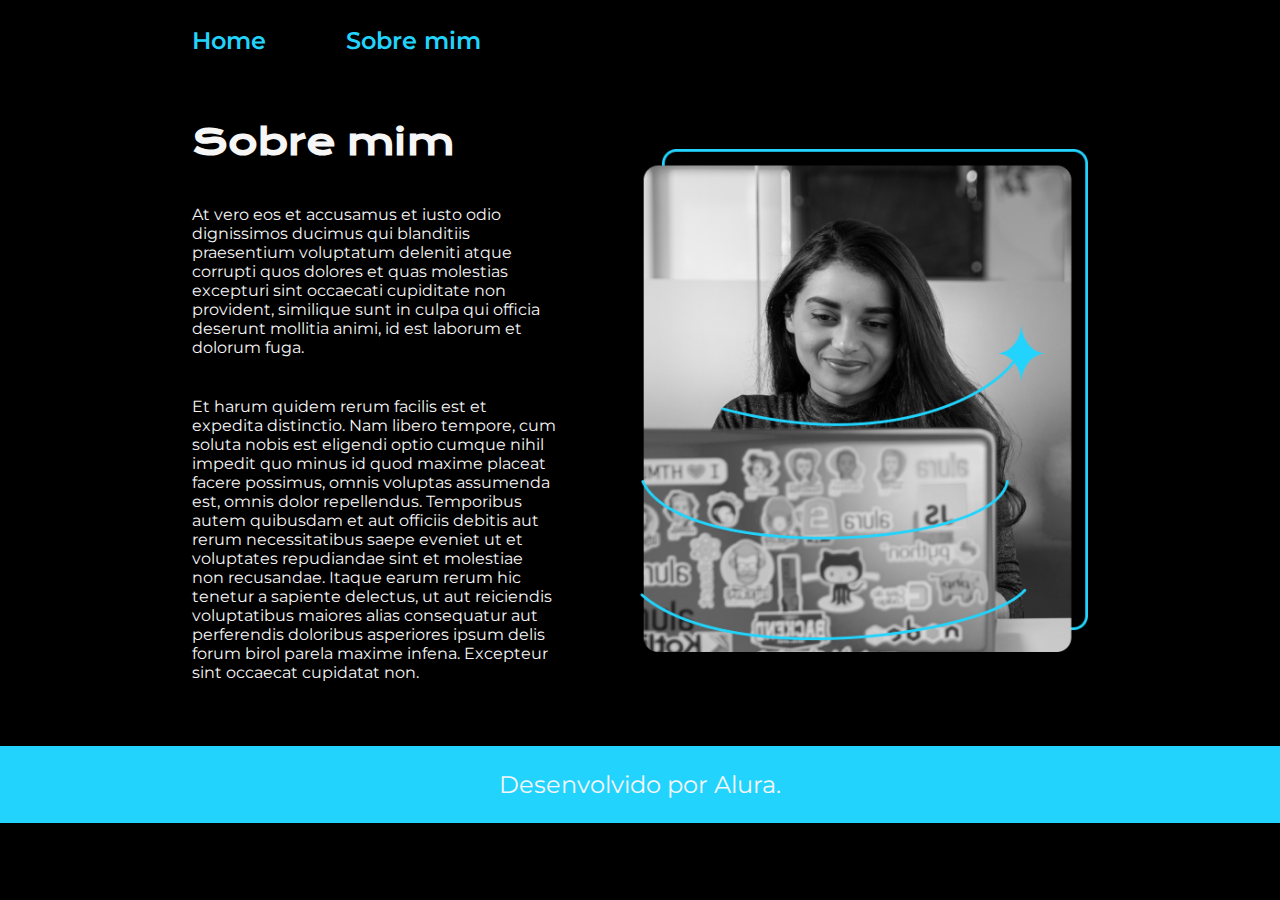
<file: about.html>
<!DOCTYPE html>
<html lang="pt-br">
<head>
    <meta charset="UTF-8"> 
    <meta http-equiv="X-UA-Compatible" content="IE=edge"
    <meta name="viewport" content="width=device-width, initial-scale=1.0">
    <title>Sobre mim</title>
    <link rel="stylesheet" href="./styles/index.css">
</head>
<body>

    <header class="cabecalho">
        <nav class="cabecalho__menu">
           <a class="cabecalho__menu__link" href="index.html">Home</a>
           <a class="cabecalho__menu__link" href="about.html">Sobre mim</a>
        </nav>
    </header>

    <main class="apresentacao">
        <section class="apresentacao__conteudo"> 
        <h1 class="apresentacao__conteudo__titulo">Sobre mim</h1>
        <p class="apresentacao__conteudo__texto">
            At vero eos et accusamus et iusto odio dignissimos ducimus qui blanditiis praesentium voluptatum deleniti atque corrupti quos dolores et quas molestias excepturi sint occaecati cupiditate non provident, similique sunt in culpa qui officia deserunt mollitia animi, id est laborum et dolorum fuga.
        </p>
        <p class="apresentacao__conteudo__texto">
            Et harum quidem rerum facilis est et expedita distinctio. Nam libero tempore, cum soluta nobis est eligendi optio cumque nihil impedit quo minus id quod maxime placeat facere possimus, omnis voluptas assumenda est, omnis dolor repellendus. Temporibus autem quibusdam et aut officiis debitis aut rerum necessitatibus saepe eveniet ut et voluptates repudiandae sint et molestiae non recusandae. Itaque earum rerum hic tenetur a sapiente delectus, ut aut reiciendis voluptatibus maiores alias consequatur aut perferendis doloribus asperiores ipsum delis forum birol parela maxime infena. Excepteur sint occaecat cupidatat non.
        </p>
        </section>
        <img class="apresentacao__imagem" src="./assets/imagem.png">
    </main>

    <footer class="rodape">
			<p>Desenvolvido por Alura.</p>
	</footer>
</body>
</html>
</file>
<file: styles/index.css>
@import url('https://fonts.googleapis.com/css2?family=Krona+One&family=Montserrat:wght@400;600&display=swap'); 

:root {
    --primera--cor: #000000;
    --segunda--cor: #f6f6f6;
    --terceira--cor: #22D4FD; 
    --cor--hover: #272727;

    --fonte--titulo: 'Krona One', sans-serif;
    --fonte--principal: 'Montserrat', sans-serif;
    
}

*{ 
    margin: 0; 
    padding: 0; 
} 

body{  
    box-sizing: border-box; 
    background-color: var(--primera--cor); 
    color:var(--segunda--cor); 
} 

.cabecalho {
    padding: 2% 0% 0% 15% ;

}

.cabecalho__menu {
    display: flex;
    gap: 80px;
}

.cabecalho__menu__link {
    font-family: var(--fonte--principal);
    font-size: 1.5rem;
    font-weight: 600;
    color: var(--terceira--cor);
    text-decoration: none;
}

.apresentacao{ 
    padding: 5% 15%; 
    display: flex; 
    align-items: center; 
    justify-content: space-between; 
    gap: 82px;
} 

.apresentacao__conteudo{ 
    width:50%; 
    display: flex; 
    flex-direction: 
    column; gap: 40px; 
} 

.apresentacao__conteudo__titulo{ 
    font-size: 2.25rem; /*unidade de medida. um rem vale 16px. para font-size.*/
    font-family: var(--fonte--titulo); 
} 

.titulo-destaque{ 
    color: var(--terceira--cor); 
} 
    
.apresentacao__conteudo__texto{ 
    font: size 1.5rem;; 
    font-family: var(--fonte--principal); 
} 

.apresentacao__links{ 
    display: flex; 
    flex-direction: column; 
    justify-content: space-between; 
    align-items: center; 
    gap: 32px; } 
    
.apresentacao__links__subtitulo { 
    font-family: var(--fonte--titulo); 
    font: size 1.5rem;; 
    font-weight: 400; } 
    
.apresentacao__links__botao{ 
    display: flex; 
    justify-content: center; 
    gap: 16px; 
    border: 2px solid var(--terceira--cor); 
    width: 50%; 
    text-align: center; 
    border-radius: 8px; 
    font-size: 1.5rem; 
    font-weight: 600; 
    padding: 21.5px 0; 
    text-decoration: none; 
    color: var(segunda--cor); 
    font-family: var(--fonte--principal); 
} 

.apresentacao__links__botao:hover { 
    background-color:var(--cor--hover); 
} 

.apresentacao__imagem{
    width: 50%;
}

.rodape { 
    color: var(--cor--primaria); 
    background-color:var(--terceira--cor); 
    padding: 24px; 
    text-align: center; 
    font-family: var(--fonte--principal); 
    font-size: 1.5rem; font-weight:400; 
} 

@media (max-width:1200px) {

.cabecalho{
    padding: 13%;
}

.cabecalho__menu {
    justify-content: center;
}
    .apresentacao {
        flex-direction: column-reverse;
        padding: 5%;
    }
    
.apresentacao__conteudo {
    width: auto;
}
}
    /*comentario*/
</file>
